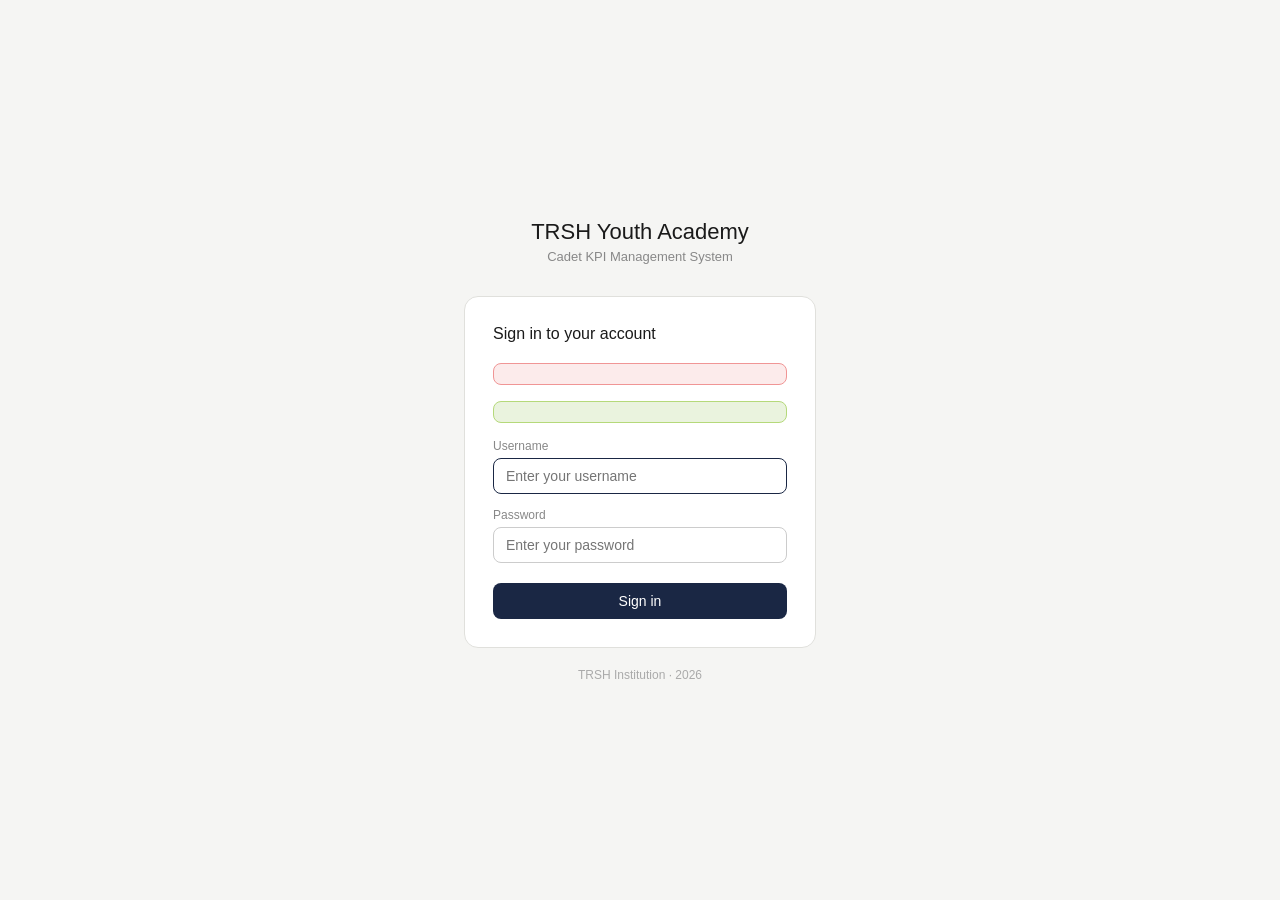
<file: target/classes/templates/login.html>
<!DOCTYPE html>
<html xmlns:th="http://www.thymeleaf.org" lang="en">
<head>
  <meta charset="UTF-8">
  <meta name="viewport" content="width=device-width, initial-scale=1.0">
  <title>TRSH KPI System — Login</title>
  <style>
    *, *::before, *::after { box-sizing: border-box; margin: 0; padding: 0; }

    body {
      font-family: -apple-system, BlinkMacSystemFont, 'Segoe UI', sans-serif;
      background: #f5f5f3;
      display: flex;
      align-items: center;
      justify-content: center;
      min-height: 100vh;
      color: #1a1a1a;
    }

    .login-wrap {
      width: 100%;
      max-width: 400px;
      padding: 24px;
    }

    .login-logo {
      text-align: center;
      margin-bottom: 32px;
    }

    .login-logo h1 {
      font-size: 22px;
      font-weight: 500;
      color: #1a1a1a;
    }

    .login-logo p {
      font-size: 13px;
      color: #888;
      margin-top: 4px;
    }

    .login-card {
      background: #fff;
      border: 0.5px solid #e0e0dc;
      border-radius: 14px;
      padding: 28px;
    }

    .login-card h2 {
      font-size: 16px;
      font-weight: 500;
      margin-bottom: 20px; 
    }

    .form-row {
      margin-bottom: 14px;
    }

    .form-row label {
      display: block;
      font-size: 12px;
      color: #888;
      margin-bottom: 5px;
    }

    .form-row input {
      width: 100%;
      padding: 9px 12px;
      border-radius: 8px;
      border: 0.5px solid #ccc;
      font-size: 14px;
      font-family: inherit;
      color: #1a1a1a;
      background: #fff;
      transition: border-color .15s;
    }

    .form-row input:focus {
      outline: none;
      border-color: #1a2744;
    }

    .btn-login {
      width: 100%;
      padding: 10px;
      background: #1a2744;
      color: #fff;
      border: none;
      border-radius: 8px;
      font-size: 14px;
      font-family: inherit;
      cursor: pointer;
      margin-top: 6px;
      transition: opacity .15s;
    }

    .btn-login:hover { opacity: .88; }

    .alert {
      padding: 10px 14px;
      border-radius: 8px;
      font-size: 13px;
      margin-bottom: 16px;
    }

    .alert-error {
      background: #fcebeb;
      color: #a32d2d;
      border: 0.5px solid #f09595;
    }

    .alert-success {
      background: #eaf3de;
      color: #3b6d11;
      border: 0.5px solid #b5d97a;
    }

    .login-footer {
      text-align: center;
      margin-top: 20px;
      font-size: 12px;
      color: #aaa;
    }
  </style>
</head>
<body>

  <div class="login-wrap">

    <div class="login-logo">
      <h1>TRSH Youth Academy</h1>
      <p>Cadet KPI Management System</p>
    </div>

    <div class="login-card">
      <h2>Sign in to your account</h2>

      <!-- Error message -->
      <div th:if="${error}" class="alert alert-error"
        th:text="${error}"></div>

      <!-- Logout success message -->
      <div th:if="${message}" class="alert alert-success"
        th:text="${message}"></div>

      <form method="post" action="/login">

        <!-- CSRF token — required by Spring Security -->
        <input type="hidden"
          th:name="${_csrf.parameterName}"
          th:value="${_csrf.token}">

        <div class="form-row">
          <label for="username">Username</label>
          <input type="text" id="username" name="username"
            placeholder="Enter your username"
            autocomplete="username"
            required autofocus>
        </div>

        <div class="form-row">
          <label for="password">Password</label>
          <input type="password" id="password" name="password"
            placeholder="Enter your password"
            autocomplete="current-password"
            required>
        </div>

        <button type="submit" class="btn-login">
          Sign in
        </button>

      </form>
    </div>

    <div class="login-footer">
      TRSH Institution · 2026
    </div>

  </div>

</body>
</html>
</file>
